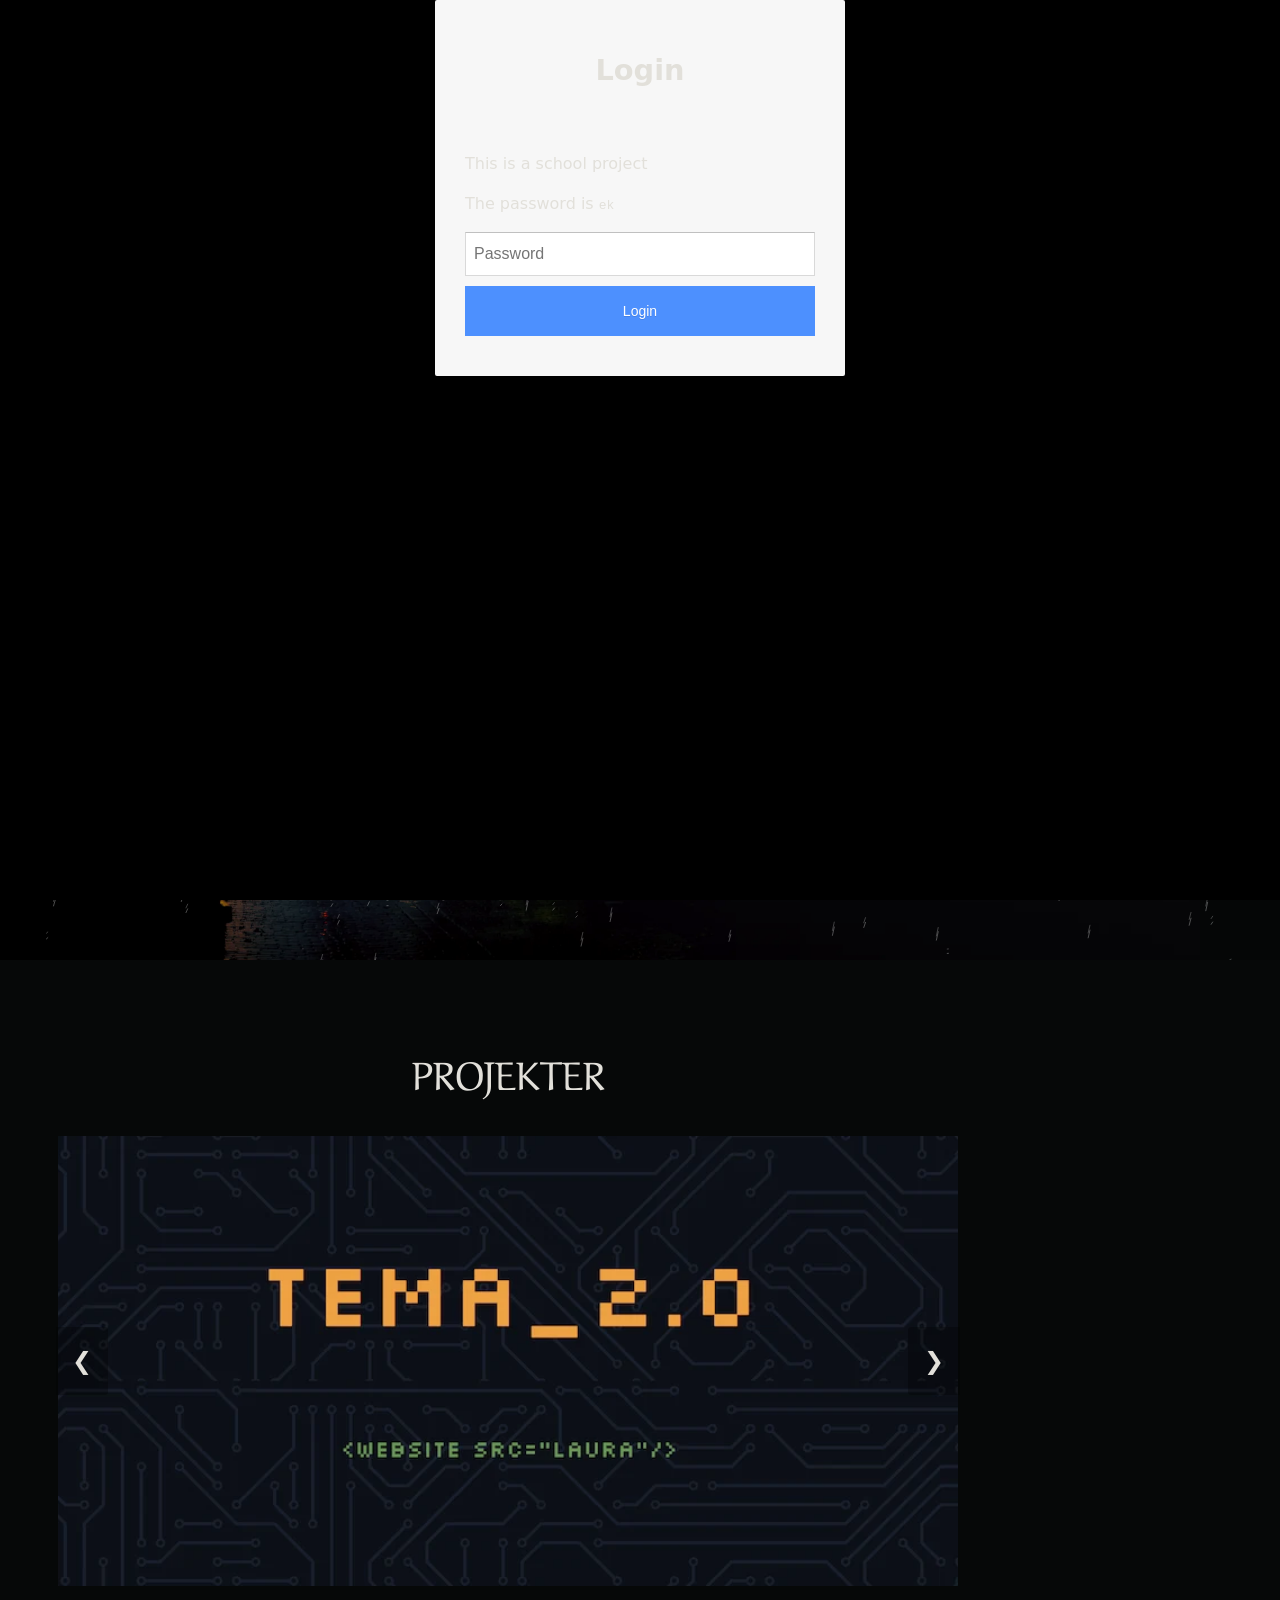
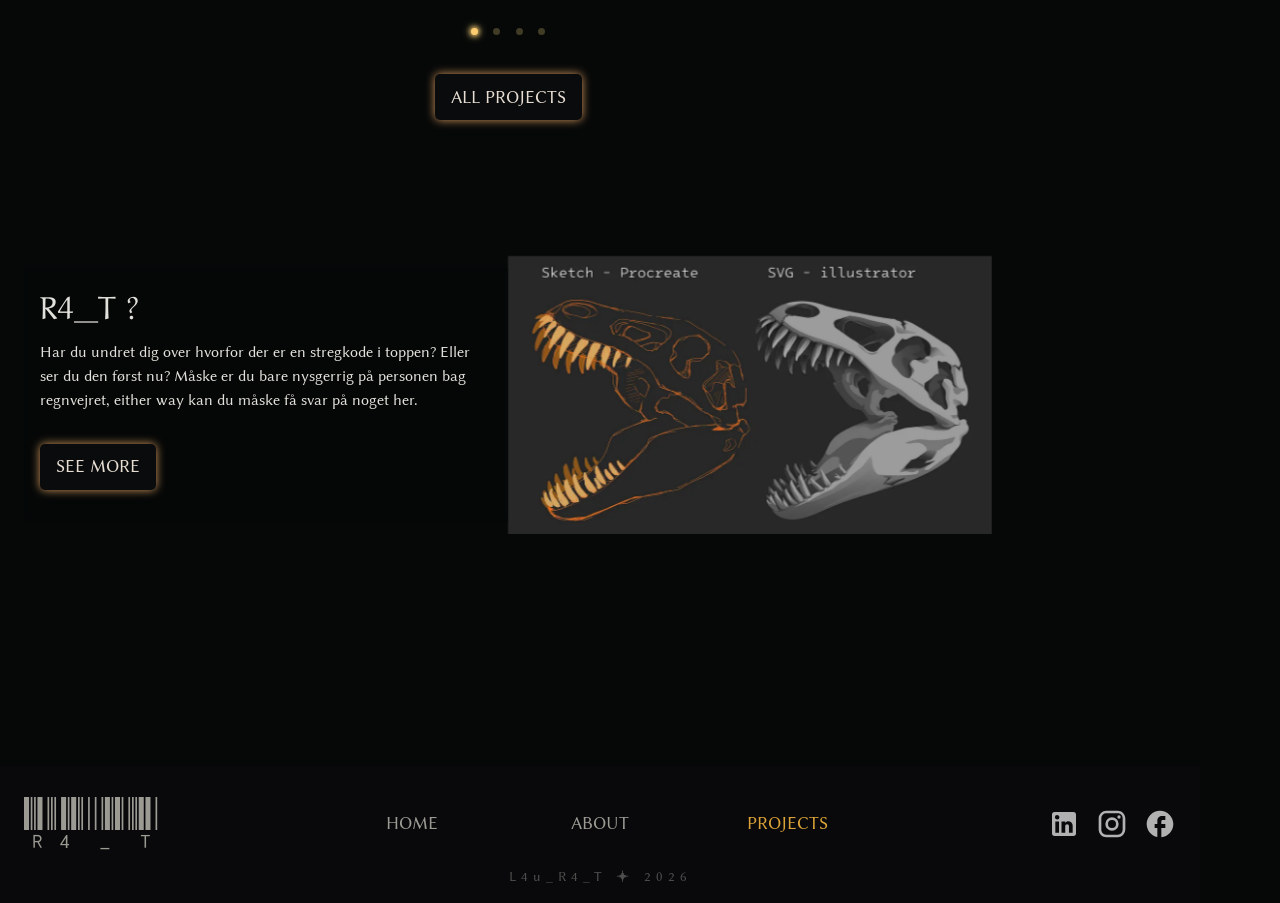
<file: index.html>
<!doctype html>
<html lang="en">
  <head>
    <meta charset="UTF-8" />
    <meta name="viewport" content="width=device-width, initial-scale=1.0" />
    <meta name="robots" content="noindex" />
    <link rel="stylesheet" href="css/custom.css" />
    <link rel="stylesheet" href="css/generel.css" />
    <link rel="stylesheet" href="css/layout.css" />
    <title>Home</title>
  </head>
  <body>
    <header>
      <nav class="headernav">
        <button class="menuikon" aria-label="open mobile menu">
          <span class="topline"></span>
          <span class="bottomline"></span>
        </button>
        <div class="logo">
          <a href="index.html" class="logo-text">R4_T</a>
        </div>
        <ul class="menu">
          <li>
            <a id="visiting" href="index.html">home</a>
          </li>
          <li>
            <a href="about.html">about</a>
          </li>
          <li>
            <div id="dropdown-menu">
              <div class="flex">
                <a class="panel" href="projects.html">projects </a>
                <div class="dropdown-ikon"></div>
              </div>
              <div class="dropdown-indhold">
                <a href="tema2.html">Tema 2</a>
                <a href="tema3.html">Tema 3</a>
                <a href="tema4.html">Tema 4</a>
                <a href="tema5.html">Tema 5</a>
              </div>
            </div>
          </li>
          <li>
            <button id="weather" aria-label="toggle rain">
              <svg class="rainCloud" xmlns="http://www.w3.org/2000/svg" width="24" height="24" viewBox="0 0 16 16">
                <path fill="currentColor" d="M4.158 12.025a.5.5 0 0 1 .316.633l-.5 1.5a.5.5 0 1 1-.948-.316l.5-1.5a.5.5 0 0 1 .632-.317m3 0a.5.5 0 0 1 .316.633l-1 3a.5.5 0 1 1-.948-.316l1-3a.5.5 0 0 1 .632-.317m3 0a.5.5 0 0 1 .316.633l-.5 1.5a.5.5 0 1 1-.948-.316l.5-1.5a.5.5 0 0 1 .632-.317m3 0a.5.5 0 0 1 .316.633l-1 3a.5.5 0 1 1-.948-.316l1-3a.5.5 0 0 1 .632-.317m.247-6.998a5.001 5.001 0 0 0-9.499-1.004A3.5 3.5 0 1 0 3.5 11H13a3 3 0 0 0 .405-5.973" />
              </svg>
              <svg class="cloud" xmlns="http://www.w3.org/2000/svg" width="24" height="24" viewBox="0 0 16 16">
                <g fill="currentColor">
                  <path d="M11.473 11a4.5 4.5 0 0 0-8.72-.99A3 3 0 0 0 3 16h8.5a2.5 2.5 0 0 0 0-5z" />
                  <path d="M11.286 1.778a.5.5 0 0 0-.565-.755a4.595 4.595 0 0 0-3.18 5.003a5.5 5.5 0 0 1 1.055.209A3.6 3.6 0 0 1 9.83 2.617a4.593 4.593 0 0 0 4.31 5.744a3.58 3.58 0 0 1-2.241.634q.244.477.394 1a4.59 4.59 0 0 0 3.624-2.04a.5.5 0 0 0-.565-.755a3.593 3.593 0 0 1-4.065-5.422z" />
                </g>
              </svg>
            </button>
          </li>
          <li class="socialmedia">
            <a href=""> <img src="imgs/svg/linkedin.svg" alt="linkedin" /></a>
            <a href=""><img src="imgs/svg/instagram.svg" alt="instagram" /></a>
            <a href=""><img src="imgs/svg/facebook.svg" alt="facebook" /></a>
          </li>
        </ul>
      </nav>
    </header>
    <canvas id="canvas"></canvas>

    <div class="background"></div>
    <main id="index">
      <div class="indexhero">
        <h1 class="index">Portfolio</h1>
        <h2 class="index">Multimediedesigner</h2>
      </div>
      <section class="projekter">
        <div class="grid">
          <h2 class="bigger">Projekter</h2>
          <div class="slideshow-container">
            <!-- Wrapper for sliding side-by-side -->
            <div class="slide-wrapper">
              <div class="slide">
                <a href="tema2.html"><img src="imgs/tema2/banner.webp" alt="Slide 1, Tema 2" /></a>
              </div>
              <div class="slide">
                <a href="tema3.html"><img src="imgs/tema3/banner.webp" alt="Slide 2, Tema 3" /></a>
              </div>
              <div class="slide">
                <a href="tema4.html"><img src="imgs/tema4/banner.webp" alt="Slide 3, Tema 4" /></a>
              </div>
              <div class="slide">
                <a href="tema5.html"><img src="imgs/tema5/banner.webp" alt="Slide 4, Tema 5" /></a>
              </div>
            </div>

            <!-- Next/Prev Buttons -->
            <button class="prev" onclick="changeSlide(-1)">&#10094;</button>
            <button class="next" onclick="changeSlide(1)">&#10095;</button>
          </div>

          <!-- Indicator Dots -->
          <div class="dot-container">
            <span class="dot active" onclick="currentSlide(0)"></span>
            <span class="dot" onclick="currentSlide(1)"></span>
            <span class="dot" onclick="currentSlide(2)"></span>
            <span class="dot" onclick="currentSlide(3)"></span>
          </div>

          <a href="projects.html" class="btn-design center">All Projects</a>
        </div>
      </section>
      <section class="about">
        <div class="desktop_1-1">
          <div class="grid txt-bg gap">
            <h2>R4_T ?</h2>
            <p>Har du undret dig over hvorfor der er en stregkode i toppen? Eller ser du den først nu? Måske er du bare nysgerrig på personen bag regnvejret, either way kan du måske få svar på noget her.</p>
            <a href="about.html" class="btn-design">See More</a>
          </div>
          <img class="index-img" src="imgs/drawings/dino.webp" alt="dinosaur drawing" />
        </div>
      </section>
    </main>

    <footer>
      <div class="grid_footer">
        <div class="logo">
          <a href="index.html" class="logo-text">R4_T</a>
        </div>
        <div class="socialmedia">
          <a href=""> <img src="imgs/svg/linkedin.svg" alt="linkedin" /></a>
          <a href=""><img src="imgs/svg/instagram.svg" alt="instagram" /></a>
          <a href=""><img src="imgs/svg/facebook.svg" alt="facebook" /></a>
        </div>
        <nav>
          <ul class="footernav">
            <li><a href="index.html">Home</a></li>
            <li><a href="about.html">About</a></li>
            <li><a class="projects" href="projects.html">Projects</a></li>
          </ul>
        </nav>
        <p class="name">L4u_R4_T 🟄 2026</p>
      </div>
    </footer>
    <script src="js/generel.js"></script>
    <script src="js/login.js"></script>
    <script src="js/slideshow.js"></script>
  </body>
</html>
</file>
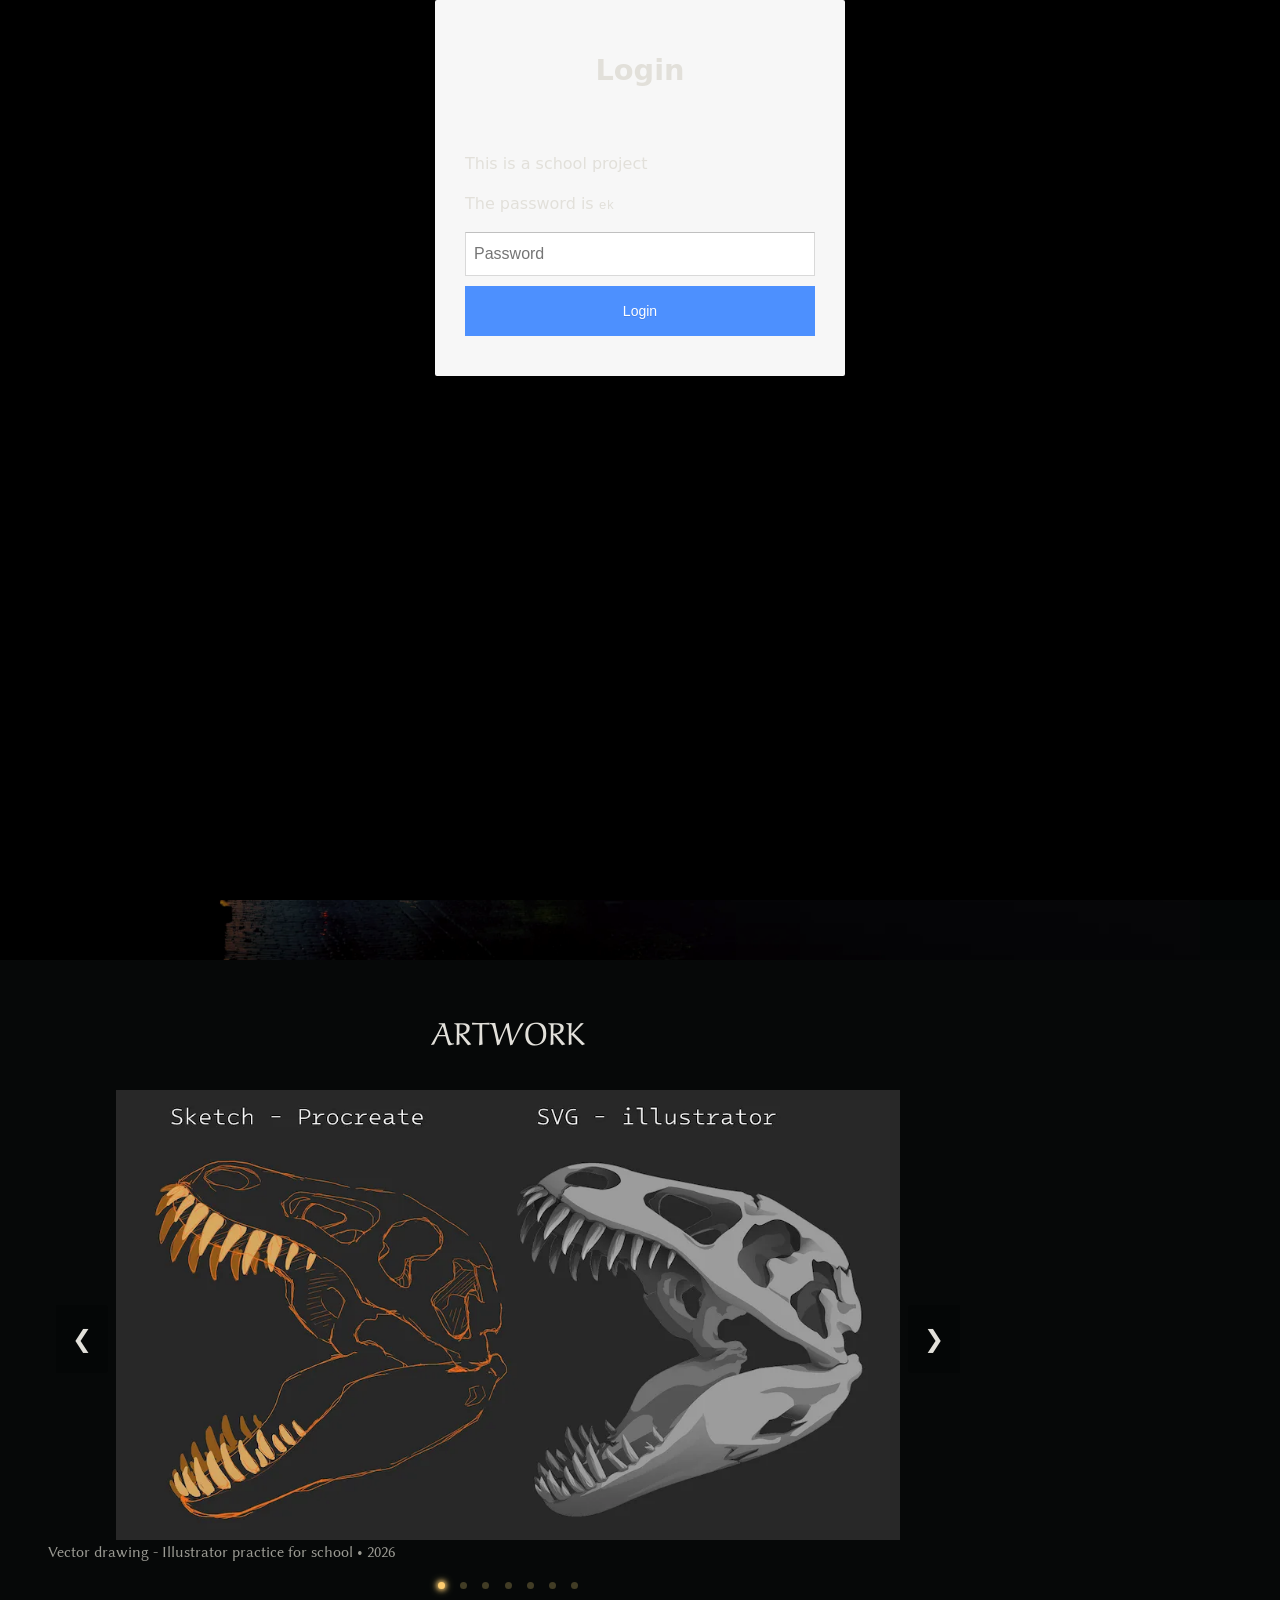
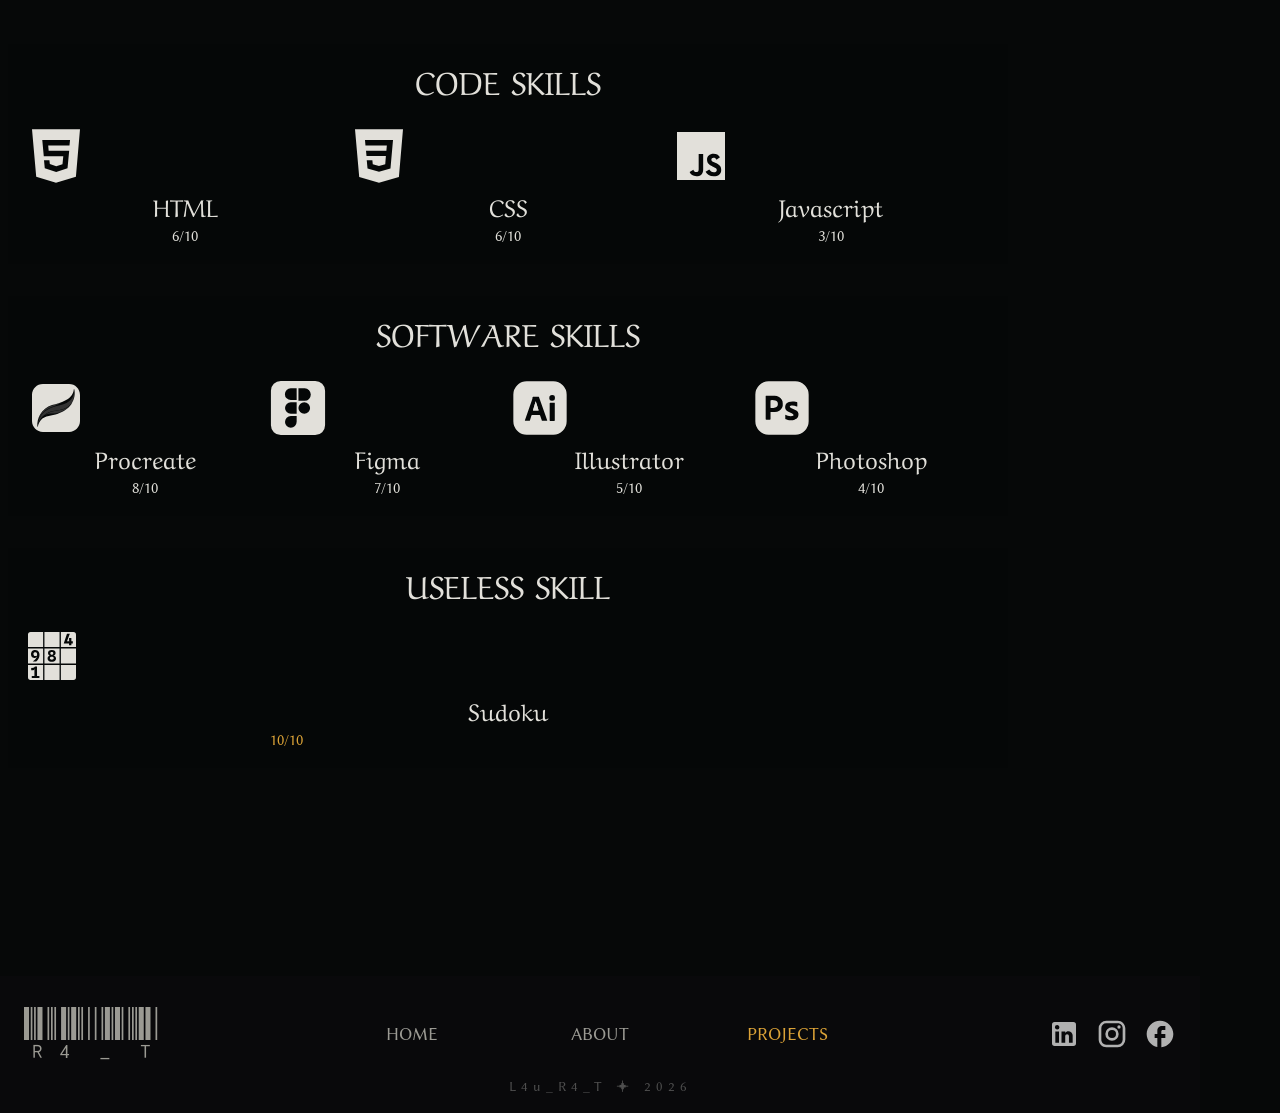
<file: about.html>
<!doctype html>
<html lang="en">
  <head>
    <meta charset="UTF-8" />
    <meta name="viewport" content="width=device-width, initial-scale=1.0" />
    <meta name="robots" content="noindex" />
    <link rel="stylesheet" href="css/custom.css" />
    <link rel="stylesheet" href="css/generel.css" />
    <link rel="stylesheet" href="css/layout.css" />
    <title>Document</title>
  </head>
  <body>
    <header>
      <nav class="headernav">
        <button class="menuikon">
          <span class="topline"></span>
          <span class="bottomline"></span>
        </button>
        <div class="logo">
          <a href="index.html" class="logo-text">R4_T</a>
        </div>
        <ul class="menu">
          <li>
            <a href="index.html">home</a>
          </li>
          <li>
            <a id="visiting" href="about.html">about</a>
          </li>
          <li>
            <div id="dropdown-menu">
              <div class="flex">
                <a class="panel" href="projects.html">projects </a>
                <div class="dropdown-ikon"></div>
              </div>
              <div class="dropdown-indhold">
                <a href="tema2.html">Tema 2</a>
                <a href="tema3.html">Tema 3</a>
                <a href="tema4.html">Tema 4</a>
                <a href="tema5.html">Tema 5</a>
              </div>
            </div>
          </li>
          <li>
            <button id="weather" aria-label="toggle rain">
              <svg class="rainCloud" xmlns="http://www.w3.org/2000/svg" width="24" height="24" viewBox="0 0 16 16">
                <path fill="currentColor" d="M4.158 12.025a.5.5 0 0 1 .316.633l-.5 1.5a.5.5 0 1 1-.948-.316l.5-1.5a.5.5 0 0 1 .632-.317m3 0a.5.5 0 0 1 .316.633l-1 3a.5.5 0 1 1-.948-.316l1-3a.5.5 0 0 1 .632-.317m3 0a.5.5 0 0 1 .316.633l-.5 1.5a.5.5 0 1 1-.948-.316l.5-1.5a.5.5 0 0 1 .632-.317m3 0a.5.5 0 0 1 .316.633l-1 3a.5.5 0 1 1-.948-.316l1-3a.5.5 0 0 1 .632-.317m.247-6.998a5.001 5.001 0 0 0-9.499-1.004A3.5 3.5 0 1 0 3.5 11H13a3 3 0 0 0 .405-5.973" />
              </svg>
              <svg class="cloud" xmlns="http://www.w3.org/2000/svg" width="24" height="24" viewBox="0 0 16 16">
                <g fill="currentColor">
                  <path d="M11.473 11a4.5 4.5 0 0 0-8.72-.99A3 3 0 0 0 3 16h8.5a2.5 2.5 0 0 0 0-5z" />
                  <path d="M11.286 1.778a.5.5 0 0 0-.565-.755a4.595 4.595 0 0 0-3.18 5.003a5.5 5.5 0 0 1 1.055.209A3.6 3.6 0 0 1 9.83 2.617a4.593 4.593 0 0 0 4.31 5.744a3.58 3.58 0 0 1-2.241.634q.244.477.394 1a4.59 4.59 0 0 0 3.624-2.04a.5.5 0 0 0-.565-.755a3.593 3.593 0 0 1-4.065-5.422z" />
                </g>
              </svg>
            </button>
          </li>
          <li class="socialmedia">
            <a href=""> <img src="imgs/svg/linkedin.svg" alt="linkedin" /></a>
            <a href=""><img src="imgs/svg/instagram.svg" alt="instagram" /></a>
            <a href=""><img src="imgs/svg/facebook.svg" alt="facebook" /></a>
          </li>
        </ul>
      </nav>
    </header>

    <canvas id="canvas"></canvas>
    <div class="background"></div>
    <main>
      <h1>About</h1>
      <section class="aboutme">
        <div class="desktop_1-1">
          <div class="txt-bg ptop">
            <h2>Lau_R4_T?</h2>
            <p>Mit navn er Laura, og jeg er i skrivende stund 97% færdig med mit første semester på EK's multimediedesigner uddannelse.</p>
            <p>Det mest sindsoprivende ved uddannelsen er, at jeg er blevet en kæmpe stræber. Jeg har aldrig i mit liv været en duks - da de fleste skolefag har ikke vagt synderlig interesse. Efter jeg er startet på EK, skal love for at der er kommet nye boller på suppen.</p>
            <p>Hver dag glæder jeg mig til at vi har fri, så jeg kan gå hjem og tillære mig endnu mere viden om det vi har lært. Jeg har virkelig fundet min niche. Multimediedesigner føles for mig som hvis Sudoku og Tegning fik et barn, to ting jeg ikke vidste kunne kombineres.</p>
            <p>Moving on. Jeg har boet i Viborg de sidste 7-8 år, da jeg startede på Visuel HF i 2017, og blev hængende efterfølgende. Visuel HF er en 3-årig HF, hvor der er tillagt et år på The Animation Workshop, hvilket var grunden til at jeg tog den, da jeg har tegnet så længe jeg kan huske.</p>
            <p>Nårh ja.. R4_T? Lau_ra_T(agholm) - Rat - det er mit "tag", mit kunstnernavn, spiritanimal, something something. Jeg husker ikke engang hvor det startede. Stregkoden var bare sej.</p>
          </div>
          <div class="grid_3-1-2 lining_desktop">
            <img class="img-bg" src="imgs/drawings/selfportrait.webp" alt="self portrait" />
            <img src="imgs/drawings/itsameee.webp" alt="picture of me" />
          </div>
        </div>
      </section>
      <div class="grid skillswrapper">
        <section class="artwork">
          <h2 class="art-title">Artwork</h2>

          <div class="slideshow-container">
            <div class="slide-wrapper">
              <div class="slide">
                <img src="imgs/drawings/dino.webp" alt="drawing of a dinosaur skull" />
                <p class="art-text">Vector drawing - Illustrator practice for school &#8226; 2026</p>
              </div>
              <div class="slide">
                <img src="imgs/drawings/selfportrait2.webp" alt="self portrait" />
                <p class="art-text">Selfportrait &#8226; 2024</p>
              </div>
              <div class="slide">
                <img src="imgs/drawings/greenbean.webp" alt="drawing of a green girl" />
                <p class="art-text">First drawing on my iPad &#8226; 2018</p>
              </div>
              <div class="slide">
                <img src="imgs/drawings/tiger.webp" alt="drawing of a tiger" />
                <p class="art-text">Christmas Gift? &#8226; 2021</p>
              </div>
              <div class="slide">
                <img src="imgs/drawings/featherlady.webp" alt="drawing of a person with a feathered headgear" />
                <p class="art-text">unfinished_work_nr_238551 &#8226; 2019</p>
              </div>
              <div class="slide">
                <img src="imgs/drawings/noses.webp" alt="nose study" />
                <p class="art-text">Nose study - Part of my graduation project for Visuel HF &#8226; 2020</p>
              </div>
              <div class="slide">
                <img src="imgs/drawings/rats.webp" alt="drawing of 2 rats" />
                <p class="art-text">Evil Rats >:D &#8226; 2018</p>
              </div>
            </div>

            <button class="prev" onclick="changeSlide(-1)">&#10094;</button>
            <button class="next" onclick="changeSlide(1)">&#10095;</button>

            <div class="dot-container">
              <span class="dot active" onclick="currentSlide(0)"></span>
              <span class="dot" onclick="currentSlide(1)"></span>
              <span class="dot" onclick="currentSlide(2)"></span>
              <span class="dot" onclick="currentSlide(3)"></span>
              <span class="dot" onclick="currentSlide(4)"></span>
              <span class="dot" onclick="currentSlide(5)"></span>
              <span class="dot" onclick="currentSlide(6)"></span>
            </div>
          </div>
        </section>
        <section class="skills code">
          <h2>Code Skills</h2>
          <div class="flex">
            <div class="lining">
              <svg xmlns="http://www.w3.org/2000/svg" viewBox="0 0 24 24">
                <path fill="currentColor" d="m3 2l1.578 17.824L12 22l7.467-2.175L21 2zm14.049 6.048H9.075l.172 2.016h7.697l-.626 6.565l-4.246 1.381l-4.281-1.455l-.288-2.932h2.024l.16 1.411l2.4.815l2.346-.763l.297-3.005H7.416l-.562-6.05h10.412z" />
              </svg>

              <h3>HTML</h3>
              <p>6/10</p>
            </div>
            <div class="lining">
              <svg xmlns="http://www.w3.org/2000/svg" viewBox="0 0 24 24">
                <path fill="currentColor" d="m3 2l1.578 17.834L12 22l7.468-2.165L21 2zm13.3 14.722l-4.293 1.204H12l-4.297-1.204l-.297-3.167h2.108l.15 1.526l2.335.639l2.34-.64l.245-3.05h-7.27l-.187-2.006h7.64l.174-2.006H6.924l-.176-2.006h10.506z" />
              </svg>

              <h3>CSS</h3>
              <p>6/10</p>
            </div>
            <div class="lining">
              <svg xmlns="http://www.w3.org/2000/svg" viewBox="0 0 24 24">
                <path fill="currentColor" d="M3 3v18h18V3zm9.813 14.023c0 1.77-1.045 2.584-2.555 2.584c-1.335 0-2.12-.697-2.526-1.568l1.394-.871c.232.493.493.87 1.103.87c.58 0 .9-.203.9-1.073v-5.69h1.684zm4.006 2.584c-1.567 0-2.583-.784-3.106-1.713l1.394-.813c.377.58.87 1.016 1.683 1.016c.697 0 1.133-.32 1.133-.871c0-.58-.436-.784-1.22-1.133l-.406-.174c-1.22-.493-2.033-1.19-2.033-2.584c0-1.277.93-2.206 2.468-2.206c1.075 0 1.83.378 2.38 1.364l-1.305.871c-.29-.493-.581-.725-1.104-.725c-.493 0-.813.32-.813.726c0 .493.32.696 1.017 1.016l.406.174c1.422.61 2.264 1.22 2.264 2.67c.03 1.54-1.16 2.381-2.758 2.381" />
              </svg>
              <h3>Java&shy;script</h3>
              <p>3/10</p>
            </div>
          </div>
        </section>

        <section class="skills software">
          <h2>Software Skills</h2>
          <div class="grid_1-1">
            <div class="lining">
              <svg width="24" height="24" viewBox="0 0 24 24" fill="none" xmlns="http://www.w3.org/2000/svg">
                <g id="Frame48">
                  <g id="Subtract">
                    <path d="M18.8319 5.9955C18.8511 6.24373 18.8622 6.52632 18.8543 6.83058C18.7897 8.14102 18.3734 9.36065 17.6172 10.4557C16.4112 11.9335 14.4839 12.5514 12.6629 12.839C11.373 13.0428 10.1266 13.1847 8.94224 13.7786C8.02582 14.2381 7.18983 14.8746 6.55086 15.6795C5.92095 16.3768 5.47961 17.2321 5.21207 18.1299C5.37627 16.7724 5.92434 15.4653 6.76121 14.3855C7.96185 12.8362 9.66037 11.9845 11.5129 11.4588C13.4873 10.8986 15.6873 10.6505 17.2466 9.18519C18.1383 8.34718 18.698 7.20948 18.8319 5.9955Z" fill="#323232" />
                    <path d="M14.2095 9.92884C13.2166 10.4469 12.1838 10.8875 11.1819 11.3883C9.51761 11.8877 7.98202 12.6834 6.84569 14.0259C6.19017 14.8032 5.6647 15.7194 5.36466 16.694C5.59212 15.6604 6.09039 14.2917 7.18103 13.1403L7.40776 12.913L7.75172 12.6013C8.57 11.9009 9.49209 11.3895 10.5328 11.0635C11.7602 10.679 13.0134 10.4141 14.2095 9.92884Z" fill="#323232" />
                    <path d="M16.5 11.747L16.119 12.0492C15.2453 12.721 14.4717 13.1647 13.7707 13.4607L13.7681 13.4468H13.7017C13.6912 13.4468 13.685 13.4469 13.6595 13.4607L13.6586 13.459C13.5913 13.5012 13.5234 13.5425 13.456 13.5844C12.5816 13.9264 11.6532 14.0334 10.7224 14.0781C9.7222 14.1263 8.71985 14.1713 7.82155 14.6642C8.74072 13.9686 9.81595 13.4802 10.9483 13.2605C12.0196 13.0532 13.1095 12.9795 14.1664 12.6918C15.0965 12.4385 16.0078 12.0418 16.7853 11.4658L16.5 11.747Z" fill="#323232" />
                    <path
                      fill-rule="evenodd"
                      clip-rule="evenodd"
                      d="M16.9095 3C19.1672 3.00007 21 4.83318 21 7.09095V16.9091C21 19.1668 19.1672 20.9999 16.9095 21H7.09138C4.8336 21 3 19.1669 3 16.9091V7.09095C3.00016 4.83331 4.83375 3.00006 7.09138 3H16.9095ZM18.781 4.92966L18.6759 4.93576C18.5991 6.6547 17.3912 8.12264 15.9466 8.9196C15.0036 9.43991 14.0158 9.87123 12.9897 10.1988C12.1678 10.4612 11.3244 10.6494 10.5009 10.9059C8.60101 11.4973 6.93716 12.7621 5.98707 14.5301C5.26826 15.8675 4.86336 17.5428 5.0069 19.0634L5.02328 19.0616L5.11293 19.0634L5.16552 19.0712C5.39292 17.9363 5.99323 16.6971 6.91293 15.9756C7.77774 15.297 9.0444 15.0948 10.0828 14.8261C11.2024 14.5362 12.5099 14.3449 13.5138 13.7377C14.407 13.4047 15.4173 12.8414 16.6034 11.8707L16.6078 11.8663C17.043 11.4568 17.4262 11.0142 17.7466 10.5506C18.858 8.94204 19.3264 6.83467 18.8336 4.92008L18.781 4.92966Z"
                      fill="currentColor"
                    />
                  </g>
                </g>
              </svg>

              <h3>Pro&shy;create</h3>
              <p>8/10</p>
            </div>
            <div class="lining">
              <svg xmlns="http://www.w3.org/2000/svg" width="24" height="24" viewBox="-1 -1 26 26">
                <path fill="currentColor" fill-rule="evenodd" d="M5 1a4 4 0 0 0-4 4v14a4 4 0 0 0 4 4h14a4 4 0 0 0 4-4V5a4 4 0 0 0-4-4zm4.09 3h2.364v4.727H9.091A2.364 2.364 0 1 1 9.09 4m3.092 5.09V4h2.545a2.546 2.546 0 0 1 0 5.09zm2.363 5.274a2.364 2.364 0 1 0 0-4.728a2.364 2.364 0 0 0 0 4.728m-3.09 0V9.636H9.09a2.364 2.364 0 0 0 0 4.728zm0 3.272v-2.363H9.09a2.364 2.364 0 1 0 2.364 2.363Z" clip-rule="evenodd" />
              </svg>

              <h3>Figma</h3>
              <p>7/10</p>
            </div>
            <div class="lining">
              <svg xmlns="http://www.w3.org/2000/svg" width="24" height="24" viewBox="0 0 24 24">
                <path fill="currentColor" d="M10.41 9.48c.35 1.14.71 2.28 1.07 3.44H9.36c.36-1.16.7-2.3 1.05-3.44" />
                <path fill="currentColor" d="M17 2H7a5 5 0 0 0-5 5v10a5 5 0 0 0 5 5h10a5 5 0 0 0 5-5V7a5 5 0 0 0-5-5m-2.51 14.78h-1.56a.24.24 0 0 1-.27-.2c-.19-.56-.39-1.12-.58-1.69a.27.27 0 0 0-.32-.22H9.1a.27.27 0 0 0-.33.23c-.17.56-.36 1.1-.53 1.66a.26.26 0 0 1-.31.22H6.56c-.24 0-.26 0-.18-.25l2.16-6.23c.2-.57.4-1.14.58-1.71a2 2 0 0 0 .08-.52c0-.21.08-.26.27-.25h1.91c.14 0 .21 0 .26.19l2.46 6.93c.19.54.38 1.07.56 1.6c.08.22.07.24-.17.24m3.06-.17c0 .17-.07.22-.23.22h-1.44c-.2 0-.25-.08-.25-.26v-6.28c0-.2.06-.28.27-.27h1.41c.16 0 .24 0 .24.22q-.01 3.18 0 6.37m-1-7.3a1 1 0 0 1-1.06-1.08a1.07 1.07 0 0 1 1.1-1.06a1 1 0 0 1 1 1.08a1 1 0 0 1-1 1.06z" />
                <path fill="currentColor" d="M11.48 12.92H9.36c.36-1.16.7-2.3 1-3.44c.4 1.14.76 2.28 1.12 3.44" />
              </svg>

              <h3>Illustra&shy;tor</h3>
              <p>5/10</p>
            </div>
            <div class="lining">
              <svg xmlns="http://www.w3.org/2000/svg" width="24" height="24" viewBox="0 0 24 24">
                <path fill="currentColor" d="M10.45 10.48a1.3 1.3 0 0 1-1 1.33a4.8 4.8 0 0 1-1.61.19c-.14 0-.15-.09-.15-.19V9.26c0-.07.07-.19.11-.19a4.9 4.9 0 0 1 1.71.11a1.28 1.28 0 0 1 .94 1.3" />
                <path fill="currentColor" d="M17 2H7a5 5 0 0 0-5 5v10a5 5 0 0 0 5 5h10a5 5 0 0 0 5-5V7a5 5 0 0 0-5-5m-6 11a3.5 3.5 0 0 1-1.68.54H7.98c-.28 0-.28 0-.28.27v2.32c0 .2-.06.26-.26.26H6.12c-.19 0-.24-.07-.24-.25V7.71c0-.2 0-.26.25-.26h3.13a3.34 3.34 0 0 1 1.62.47a2.75 2.75 0 0 1 1.4 2.39A2.83 2.83 0 0 1 11 13m5.92 3.3a4.6 4.6 0 0 1-2.73.19q-.409-.09-.8-.24a.29.29 0 0 1-.16-.2v-1.51c.32.12.62.26.93.36a3.66 3.66 0 0 0 1.61.14q.162-.03.31-.1a.37.37 0 0 0 .08-.63a4 4 0 0 0-.73-.4c-.41-.2-.83-.36-1.22-.59a1.82 1.82 0 0 1-1-1.93a2 2 0 0 1 1.36-1.63a4.2 4.2 0 0 1 2-.17c.32 0 .63.12.95.18c.17 0 .23.14.22.31v1.17c0 .22-.05.24-.25.16a3.87 3.87 0 0 0-2-.34a.9.9 0 0 0-.28.08a.37.37 0 0 0-.1.63q.434.289.91.5c.38.19.78.34 1.15.55a1.73 1.73 0 0 1 1 1.79a1.92 1.92 0 0 1-1.26 1.64z" />
              </svg>
              <h3>Photo&shy;shop</h3>
              <p>4/10</p>
            </div>
          </div>
        </section>
        <section class="useless skills">
          <h2 class="sudoku">Useless Skill</h2>
          <div>
            <svg xmlns="http://www.w3.org/2000/svg" width="56" height="56" fill="currentColor">
              <path d="M4 6.63A2.63 2.63 0 0 1 6.63 4h12.493v15.123H4V6.63zM20.438 4h15.123v15.123H20.438V4zm16.439 16.438H52v15.123H36.877V20.438zM20.438 36.877h15.123V52H20.438V36.877zm16.439 0H52V49.37A2.63 2.63 0 0 1 49.37 52H36.877V36.877z" />
              <path d="M19.123 52H6.63A2.63 2.63 0 0 1 4 49.37V36.877h15.123V52zm-8.287-13.445c-.074.273-.245.51-.513.71a3.16 3.16 0 0 1-.955.458c-.368.111-.744.166-1.128.166s-.729-.061-1.034-.182v2.486c.352.116.705.173 1.058.173s.686-.06 1.002-.181a2.31 2.31 0 0 0 .844-.552 2.58 2.58 0 0 0 .576-.955l-.182.836c-.053.321-.078.739-.078 1.255l-.012 5.137H7.766v2.122h7.646v-2.122h-2.391v-9.351h-2.185zM49.37 4A2.63 2.63 0 0 1 52 6.63v12.493H36.877V4H49.37zm-6.391 1.678l-3.235 9.784h5.338l-.005 1.689h2.288v-1.689h1.444l.008-2.13h-1.452V9.931l-2.288.04.008 2.036.023.592a1.13 1.13 0 0 0 .174.521c.1.142.268.213.505.213H42.86l.245-.434 2.723-7.22h-2.849z" fill-rule="evenodd" />
              <path d="M11.238 24.152c.416 0 .76.102 1.034.308s.478.479.615.821.205.72.205 1.136l-.008.505c-.005.226-.029.392-.071.497-.132.142-.287.263-.466.363a2.18 2.18 0 0 1-.607.229c-.232.053-.495.079-.789.079-.516 0-.926-.176-1.231-.529-.305-.358-.458-.866-.458-1.523a2.19 2.19 0 0 1 .198-.931c.131-.289.326-.521.584-.694.263-.174.594-.26.994-.26z" />
              <path fill-rule="evenodd" d="M19.123 35.562H4V20.438h15.123v15.123zm-7.901-13.619c-.573 0-1.116.1-1.626.3-.505.195-.952.476-1.341.844a3.89 3.89 0 0 0-.915 1.302c-.221.5-.331 1.055-.331 1.665 0 .857.15 1.573.449 2.146s.705 1.005 1.216 1.294c.51.284 1.078.426 1.704.426.5 0 .913-.084 1.239-.252.331-.168.599-.379.805-.631s.364-.505.474-.758l.164-.373c-.04.38-.146.765-.322 1.154a7.49 7.49 0 0 1-.837 1.404c-.337.452-.702.881-1.097 1.286L9.66 32.824l-.955.765h3.329c.279-.184.611-.484.995-.9.389-.421.77-.931 1.144-1.531.379-.605.692-1.278.939-2.02.252-.742.378-1.526.378-2.351 0-1.047-.189-1.928-.568-2.644-.373-.721-.884-1.268-1.531-1.641-.642-.373-1.365-.56-2.17-.56z" />
              <path d="M27.811 28.665c.547 0 1 .122 1.357.364s.536.626.536 1.152c0 .489-.19.855-.568 1.097-.373.237-.815.355-1.325.355-.521 0-.97-.119-1.349-.355-.373-.242-.561-.608-.561-1.097 0-.537.179-.924.537-1.16s.821-.355 1.373-.355zm0-4.694c.431 0 .789.113 1.073.339s.426.558.426 1.01c0 .221-.053.437-.158.647a1.25 1.25 0 0 1-.489.505c-.221.132-.505.197-.852.197-.358 0-.65-.066-.876-.197a1.25 1.25 0 0 1-.489-.505 1.46 1.46 0 0 1-.15-.647c0-.452.139-.789.418-1.01s.645-.339 1.097-.339z" />
              <path fill-rule="evenodd" d="M35.562 35.562H20.438V20.438h15.123v15.123zM27.811 21.88c-1.262 0-2.212.287-2.849.86-.636.568-.955 1.336-.955 2.304 0 .4.09.784.268 1.152.184.363.445.673.781.931.337.252.734.416 1.191.489-.784.068-1.425.34-1.925.813-.494.468-.742 1.157-.742 2.067 0 .7.187 1.294.56 1.783.373.484.878.853 1.515 1.105.642.252 1.36.378 2.154.378.789 0 1.502-.126 2.138-.378s1.141-.621 1.515-1.105c.373-.489.561-1.084.561-1.783 0-.878-.242-1.559-.726-2.043s-1.125-.758-1.925-.821c.447-.074.837-.237 1.168-.489.337-.258.597-.568.781-.931a2.58 2.58 0 0 0 .276-1.168c0-.957-.315-1.723-.947-2.296-.631-.579-1.578-.867-2.841-.867z" />
            </svg>
          </div>

          <h3>Sudoku</h3>
          <p class="yellow">10/10</p>
        </section>
      </div>
    </main>

    <footer>
      <div class="grid_footer">
        <div class="logo">
          <a href="index.html" class="logo-text">R4_T</a>
        </div>
        <div class="socialmedia">
          <a href=""> <img src="imgs/svg/linkedin.svg" alt="linkedin" /></a>
          <a href=""><img src="imgs/svg/instagram.svg" alt="instagram" /></a>
          <a href=""><img src="imgs/svg/facebook.svg" alt="facebook" /></a>
        </div>
        <nav>
          <ul class="footernav">
            <li><a href="index.html">Home</a></li>
            <li><a href="about.html">About</a></li>
            <li><a class="projects" href="projects.html">Projects</a></li>
          </ul>
        </nav>
        <p class="name">L4u_R4_T 🟄 2026</p>
      </div>
    </footer>
    <script src="js/generel.js"></script>
    <script src="js/login.js"></script>
    <script src="js/slideshow.js"></script>
  </body>
</html>
</file>
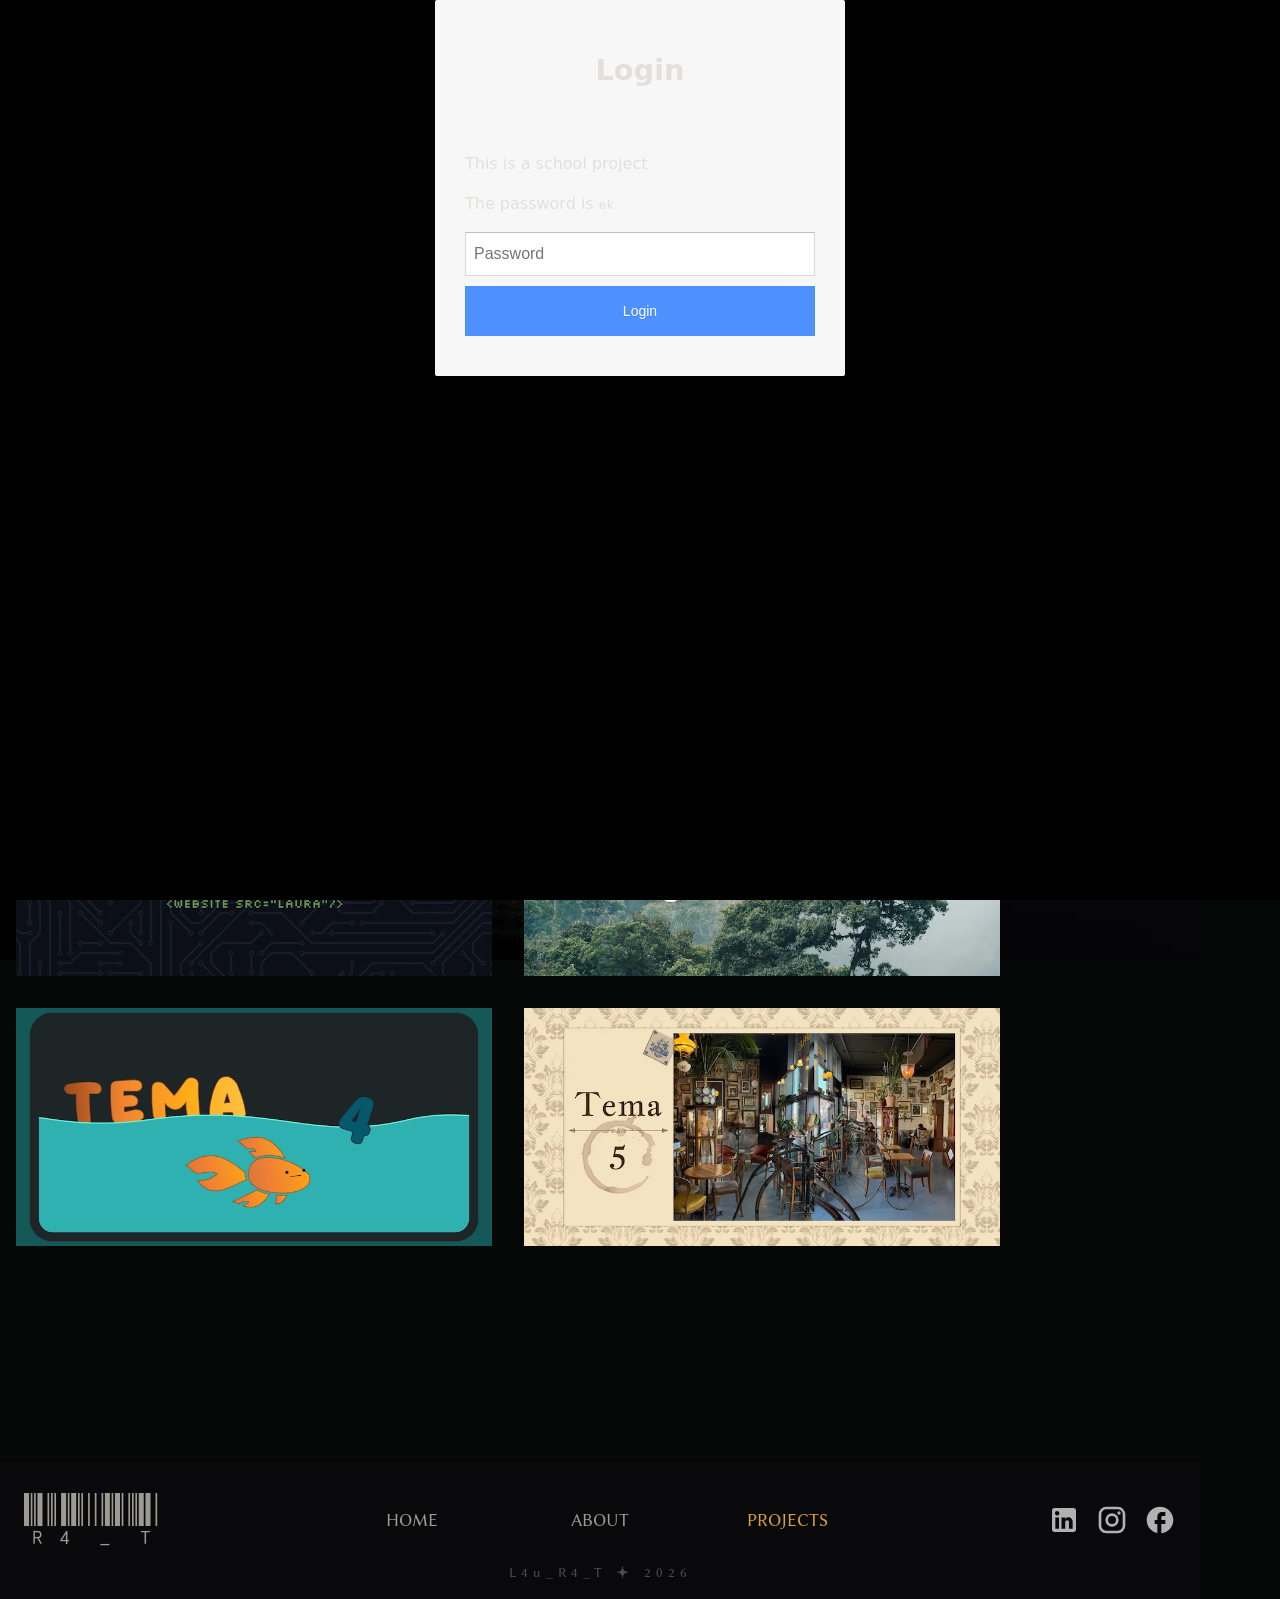
<file: projects.html>
<!doctype html>
<html lang="en">
  <head>
    <meta charset="UTF-8" />
    <meta name="viewport" content="width=device-width, initial-scale=1.0" />
    <meta name="robots" content="noindex" />
    <link rel="stylesheet" href="css/custom.css" />
    <link rel="stylesheet" href="css/generel.css" />
    <link rel="stylesheet" href="css/layout.css" />
    <title>Projekter</title>
  </head>
  <body>
    <header>
      <nav class="headernav">
        <button class="menuikon">
          <span class="topline"></span>
          <span class="bottomline"></span>
        </button>
        <div class="logo">
          <a href="index.html" class="logo-text">R4_T</a>
        </div>
        <ul class="menu">
          <li>
            <a href="index.html">home</a>
          </li>
          <li>
            <a href="about.html">about</a>
          </li>
          <li>
            <div id="dropdown-menu">
              <div class="flex">
                <a id="visiting" class="panel" href="projects.html">projects </a>
                <div class="dropdown-ikon"></div>
              </div>
              <div class="dropdown-indhold">
                <a href="tema2.html">Tema 2</a>
                <a href="tema3.html">Tema 3</a>
                <a href="tema4.html">Tema 4</a>
                <a href="tema5.html">Tema 5</a>
              </div>
            </div>
          </li>
          <li>
            <button id="weather" aria-label="toggle rain">
              <svg class="rainCloud" xmlns="http://www.w3.org/2000/svg" width="24" height="24" viewBox="0 0 16 16">
                <path fill="currentColor" d="M4.158 12.025a.5.5 0 0 1 .316.633l-.5 1.5a.5.5 0 1 1-.948-.316l.5-1.5a.5.5 0 0 1 .632-.317m3 0a.5.5 0 0 1 .316.633l-1 3a.5.5 0 1 1-.948-.316l1-3a.5.5 0 0 1 .632-.317m3 0a.5.5 0 0 1 .316.633l-.5 1.5a.5.5 0 1 1-.948-.316l.5-1.5a.5.5 0 0 1 .632-.317m3 0a.5.5 0 0 1 .316.633l-1 3a.5.5 0 1 1-.948-.316l1-3a.5.5 0 0 1 .632-.317m.247-6.998a5.001 5.001 0 0 0-9.499-1.004A3.5 3.5 0 1 0 3.5 11H13a3 3 0 0 0 .405-5.973" />
              </svg>
              <svg class="cloud" xmlns="http://www.w3.org/2000/svg" width="24" height="24" viewBox="0 0 16 16">
                <g fill="currentColor">
                  <path d="M11.473 11a4.5 4.5 0 0 0-8.72-.99A3 3 0 0 0 3 16h8.5a2.5 2.5 0 0 0 0-5z" />
                  <path d="M11.286 1.778a.5.5 0 0 0-.565-.755a4.595 4.595 0 0 0-3.18 5.003a5.5 5.5 0 0 1 1.055.209A3.6 3.6 0 0 1 9.83 2.617a4.593 4.593 0 0 0 4.31 5.744a3.58 3.58 0 0 1-2.241.634q.244.477.394 1a4.59 4.59 0 0 0 3.624-2.04a.5.5 0 0 0-.565-.755a3.593 3.593 0 0 1-4.065-5.422z" />
                </g>
              </svg>
            </button>
          </li>
          <li class="socialmedia">
            <a href=""> <img src="imgs/svg/linkedin.svg" alt="linkedin" /></a>
            <a href=""><img src="imgs/svg/instagram.svg" alt="instagram" /></a>
            <a href=""><img src="imgs/svg/facebook.svg" alt="facebook" /></a>
          </li>
        </ul>
      </nav>
    </header>

    <canvas id="canvas"></canvas>
    <div class="background"></div>
    <main>
      <h1>Projekter</h1>
      <div class="outside txt-bg">
        <h2>Temaerne på 1. Semester</h2>
        <p>Jeg startede på multimedieuddannelsen i Januar 2026, og bliver færdig med mit 1. Semester her i Juni (såfremt jeg består selvfølgelig). Over de sidste 5 måneder har vi haft 6 "temaer" - som det bliver kaldt her. Et tema består af et overordnet emne, som afsluttes med en aflevering I form at et website vi har lavet, samt dokumentation af processen. Gennem hvert tema har vi haft relevant undervisning iht. vores website-opgave, som vi laver sideløbende med undervisningen.</p>
        <p>Undrer du dig over hvorfor der ikke er et Tema 1, så er det fordi det var vores introuge, som havde et mere socialt fokus end fagligt.</p>
      </div>
      <section>
        <div class="grid desktop_1-1 tema-grid">
          <a href="tema2.html" class="tema-nav">
            <div class="tema-box"><img src="imgs/tema2/banner.webp" alt="tema 2" /></div>
          </a>
          <a href="tema3.html" class="tema-nav">
            <div class="tema-box"><img src="imgs/tema3/banner.webp" alt="tema 3" /></div>
          </a>
          <a href="tema4.html" class="tema-nav">
            <div class="tema-box"><img src="imgs/tema4/banner.webp" alt="tema 4" /></div>
          </a>
          <a href="tema5.html" class="tema-nav">
            <div class="tema-box"><img src="imgs/tema5/banner.webp" alt="tema 5" /></div>
          </a>
        </div>
      </section>
    </main>

    <footer>
      <div class="grid_footer">
        <div class="logo">
          <a href="index.html" class="logo-text">R4_T</a>
        </div>
        <div class="socialmedia">
          <a href=""> <img src="imgs/svg/linkedin.svg" alt="linkedin" /></a>
          <a href=""><img src="imgs/svg/instagram.svg" alt="instagram" /></a>
          <a href=""><img src="imgs/svg/facebook.svg" alt="facebook" /></a>
        </div>
        <nav>
          <ul class="footernav">
            <li><a href="index.html">Home</a></li>
            <li><a href="about.html">About</a></li>
            <li><a class="projects" href="projects.html">Projects</a></li>
          </ul>
        </nav>
        <p class="name">L4u_R4_T 🟄 2026</p>
      </div>
    </footer>
    <script src="js/generel.js"></script>
    <script src="js/login.js"></script>
  </body>
</html>
</file>
<file: css/custom.css>
@font-face {
  font-family: cyber;
  src: url(../fonts/CyberHorizonRegular.woff2);
}
@font-face {
  font-family: barcode;
  src: url(../fonts/LibreBarcode39ExtendedText-Regular.woff2);
}
@font-face {
  font-family: subheaders;
  src: url(../fonts/ArefRuqaa-Regular.woff2), url(../fonts/ArefRuqaa-Bold.woff2);
}
@font-face {
  font-family: regulartxt;
  src: url(../fonts/LibertinusSans-Regular.woff2), url(../fonts/LibertinusSans-Bold.woff2);
}
:root {
  /********************************* Colors ************************************************/
  --color-text: rgb(226, 224, 218);
  --color-text-grey: rgba(204, 203, 194, 0.75);
  --color-text-inverted: rgba(29, 27, 27, 1);

  --bg-color: var(--dark);

  --white: rgba(228, 228, 228, 1);
  --yellow: rgb(219, 162, 55);
  --windowframe: #08090a;
  --dark: rgba(6, 8, 8, 1);

  --white10: rgba(228, 228, 228, 0.1);
  --white05: rgba(228, 228, 228, 0.05);

  --img-bg: rgba(6, 8, 8, 0.65);

  /************ Windowframes ***********************************************/
  --windowborder: 6px solid var(--windowframe);
  --windowoutline: 3px solid var(--windowframe);

  /**************************************Fonts********************************************/
  --h1: cyber;
  --h2h3: subheaders;
  --p: regulartxt;
  --logo: barcode;

  --h1-size: 48px;
  --h2-size: 32px;
  --h3-size: 24px;
  --p-size: 1rem;
}
</file>
<file: css/generel.css>
/**************************CSS Reset**************************/
*,
::before,
::after {
  box-sizing: border-box;
  margin: 0;
  padding: 0;
}

html {
  interpolate-size: allow-keywords;
  font-family: system-ui, sans-serif;
  line-height: 1.5;
  -webkit-font-smoothing: antialiased;
}

h1,
h2 {
  line-height: 1.25;
}

p,
li {
  text-wrap: pretty;
}

img,
svg {
  display: block;
  width: 100%;
  height: auto;
}

label {
  display: block;
}

input,
button,
textarea,
select {
  font: inherit;
  color: inherit;
  background-color: transparent;
  font-size: max(1em, 16px);
}

textarea {
  resize: none;
  min-height: 4lh;
}

legend {
  padding: 0;
}

select,
::picker(select) {
  appearance: base-select;
}
/***************************************************************************************/
body {
  background-color: var(--bg-color);
  color: var(--color-text);
  overflow-x: hidden;
}
canvas {
  display: block;
  position: fixed;
  z-index: 1;
  opacity: 0.4;
  transition: 0.2s ease-out;
}
canvas.none {
  opacity: 0;
}
.background {
  display: block;
  position: fixed;
  background-repeat: no-repeat;
  background-size: cover;
  background-position: left;
  background-image: url(../imgs/bgimage.webp);
  max-width: 1200px;
  width: 100%;
  height: 100%;
  z-index: -10;
  justify-self: center;
}
main {
  display: grid;
  gap: 6rem;
  max-width: 1200px;
  padding: 0.5rem;
  margin-bottom: 200px;
  justify-self: center;
}
section {
  z-index: 2;
  max-width: 1000px;
}
h1.index {
  font-size: clamp(2.5rem, -0.8333rem + 17.7778vw, 12.5rem);
  text-box-edge: cap alphabetic;
  text-box-trim: trim-both;
  margin: 0;
}
h2.index {
  font-family: var(--p);
  font-size: clamp(1rem, 0.5rem + 2.6667vw, 2.5rem);
  text-transform: uppercase;
  text-align: end;
  font-weight: 400;
  margin-top: 1.5rem;
  margin-right: 5%;
}
h1 {
  font-family: var(--h1);
  font-size: var(--h1-size);
  text-transform: uppercase;
  text-align: center;
  color: rgb(255, 166, 0);
  z-index: 2;
  margin-top: 60px;
}
h2 {
  font-family: var(--h2h3);
  font-size: var(--h2-size);
  font-weight: 400;
  text-transform: uppercase;
}
h3 {
  font-family: var(--h2h3);
  font-size: var(--h3-size);
  font-weight: 400;
}
p,
a {
  font-family: var(--p);
  font-size: var(--p-size);
  color: var(--color-text);
  text-decoration: none;
  font-weight: 400;
  max-width: 75ch;
}
a.logo-text {
  font-family: var(--logo);
  font-size: 2.5rem;
  color: var(--color-text-grey);
  text-decoration: none;
}
a.logo-text:hover {
  color: var(--color-text);
}
/************************* Header **************************************/
#visiting,
.visiting {
  text-decoration: underline;
  text-underline-offset: 5px;
  text-decoration-thickness: 0.5px;
}
header {
  position: sticky;
  top: 0;
  height: 60px;
  background-color: #08090a;
  z-index: 999;
  nav {
    display: flex;
    max-width: 1200px;
    width: 100%;
    height: 100%;
    align-items: center;
    justify-content: space-between;
    justify-self: center;
  }
  .menuikon {
    height: 100%;
    padding-inline: 1.5rem;
    cursor: pointer;
    border: none;
  }
  .menuikon:hover span {
    background-color: var(--color-text);
  }
  .topline,
  .bottomline {
    display: block;
    height: 4px;
    width: 25px;
    margin-bottom: 8px;
    border-radius: 2px;
    background-color: var(--color-text-grey);
    transition:
      0.3s ease-out,
      color linear 0.01s;
  }
  .bottomline {
    width: 30px;
    margin-bottom: 0;
  }
  .menu {
    list-style: none;
    display: none;
  }
  .menu li {
    display: flex;
  }
  .logo {
    padding-inline: 1.5rem;
  }
  #weather {
    border: none;
    padding: 1rem;
    cursor: pointer;
    color: var(--color-text-grey);
  }
  #weather:hover {
    color: var(--yellow);
  }
  .rainCloud {
    display: none;
  }
  #weather.noRain {
    .cloud {
      display: none;
    }
    .rainCloud {
      display: block;
    }
  }
  /***********************/
  /* Mobil menu Åben */
  .menuikon.menuopen .topline {
    transform: rotate(135deg) translate(4px, -5px);
    width: 30px;
  }
  .menuikon.menuopen .bottomline {
    transform: rotate(225deg) translate(3px, 5px);
  }
  nav.menuopen .menu {
    display: grid;
    grid-template-rows: auto auto auto 1fr;
    padding: 0.5rem 1.5rem 1.5rem;
    position: absolute;
    top: 60px;
    height: 500px;
    background-color: var(--dark);
    width: 100%;
    #weather {
      position: absolute;
      bottom: 24px;
    }
  }
  li a {
    font-family: var(--p);
    color: var(--color-text-grey);
    text-decoration: none;
    text-transform: uppercase;
    font-size: 18px;
    font-weight: 400;
    padding-block: 0.7rem;
    width: 100%;
  }
  nav.menuopen .menu li a:hover {
    color: var(--color-text);
  }
  li.socialmedia {
    align-items: end;
    justify-content: end;
    margin-right: 1.5rem;
    gap: 0.5rem;
    a {
      width: fit-content;
    }
    a img {
      width: 32px;
      margin-inline: 6px;
    }
    a:hover img {
      width: 36px;
      margin-inline: 4px;

      /* border-radius: 50%;
      background: rgba(255, 202, 69, 1);
      box-shadow: 0 0 10px 2px rgb(211, 139, 32); */
    }
  }

  /*********/
  /* Dropdown menuen */
  #dropdown-menu {
    cursor: pointer;
    width: 100%;
    a.panel {
      width: 110px;
      color: var(--yellow);
    }
    .dropdown-indhold a {
      font-size: 16px;
      padding-block: 0.4rem;
      padding-left: 0.5rem;
      background-color: var(--white05);
    }
    .dropdown-indhold a:hover {
      background-color: var(--white10);
    }
  }
  .dropdown-indhold {
    display: none;
    gap: 2px;
  }
  .dropdown-indhold.dropdown-open,
  #dropdown-menu:hover .dropdown-indhold {
    display: grid;
  }
  .dropdown-ikon:after {
    display: block;
    width: 100%;
    content: "▼";
    color: #dba237;
    font-size: 16px;
    transition: 0.3s ease-out;
  }
  .dropdown-open.dropdown-ikon:after,
  #dropdown-menu:hover .dropdown-ikon:after {
    transform: rotate(90deg);
    content: "✖";
  }
}
/**************** Footer ****************************************************/

footer {
  position: relative;
  bottom: 0;
  display: block;
  z-index: 2;

  .grid_footer {
    display: grid;
    grid-template-columns: 2fr 3fr 2fr;
    row-gap: 1rem;
    background-color: rgba(10, 11, 13, 0.8);
    padding: 1rem;
    justify-items: center;
    max-width: 1200px;
    width: 100%;
    justify-self: center;
  }
  .logo {
    grid-column: span 3;
  }
  .socialmedia {
    display: grid;
    justify-self: start;
    img {
      width: 48px;
      padding: 0.5rem;
    }
  }
  .socialmedia a:hover img {
    padding: 0.3rem;
  }
  nav {
    width: 100%;
  }
  .footernav {
    display: grid;
    list-style: none;
    height: 100%;
    text-align: center;
    a {
      display: block;
      color: var(--color-text-grey);
      font-size: 18px;
      text-transform: uppercase;
      height: 48px;
      width: 100%;
      align-content: center;
    }
    a.projects {
      color: var(--yellow);
    }
    a.projects:hover {
      color: #fdcc70;
    }
    a:hover {
      color: var(--color-text);
    }
  }
  p.name {
    font-size: 14px;
    color: #4e4e4e;
    letter-spacing: 5px;
    text-align: center;
    cursor: default;
    grid-column: span 3;
    order: 2;
  }
}

/******** Header & Footer i Desktopwidth **************/
@media screen and (min-width: 800px) {
  header {
    .menuikon {
      display: none;
    }
    .menu {
      display: flex;
      top: 0;
      right: 0;
      height: 60px;
      #weather {
        position: relative;
        right: 1.5rem;
      }
    }
    .menu li a {
      align-content: center;
      padding-inline: 1rem 2rem;
    }
    .menu li a:hover,
    #dropdown-menu a:hover {
      color: var(--color-text);
    }
    #dropdown-menu {
      align-content: center;
      width: 200px;
    }
    #dropdown-menu a {
      font-weight: 400;
    }
    #dropdown-menu .flex {
      justify-content: space-between;
      height: 100%;
      width: 140px;
      align-items: center;
      text-align: center;
      a {
        padding: 0;
      }
      .dropdown-ikon:after {
        padding: 0.5rem;
      }
    }
    .dropdown-indhold {
      padding: 0 0.5rem 0.5rem;
      background-color: var(--dark);
    }
    li.socialmedia {
      display: none;
    }
  }
  footer {
    .grid_footer {
      gap: 0;
    }
    .logo {
      grid-column: 1/2;
      justify-self: start;
      align-content: center;
      padding-inline: 0.5rem;
    }
    .logo-text {
      font-size: 3.5rem;
    }
    nav {
      width: 100%;
    }
    .footernav {
      grid-template-columns: 1fr 2fr 1fr;
      align-items: center;
    }
    .socialmedia {
      grid-template-columns: 1fr 1fr 1fr;
      order: 1;
      justify-self: end;
      align-items: center;
    }
  }
}
/********************* Slideshow *********************************************/

/* Lines all slides up side-by-side in a single row */
.slideshow-container {
  position: relative;
  max-width: 920px;
  margin: auto;
  margin-top: 1rem;
  overflow: hidden; /* Hides the slides outside the box */
}

/* Lines all slides up side-by-side */
.slide-wrapper {
  display: flex;
  transition: transform 0.5s ease-in-out; /* Controls slide animation speed */
}

/* Forces each slide to match the container width */
.slide {
  position: relative;
  min-width: 100%;
  align-content: center;
  padding-block: 1.5rem;
  background-color: var(--dark);
}

.slide img {
  object-fit: contain;
  max-height: 450px;
  display: block;
}
.art-text {
  position: absolute;
  place-self: center;
  color: var(--color-text-grey);
  bottom: 0;
  margin: 0;
}

/* Navigation Buttons */
.prev,
.next {
  cursor: pointer;
  position: absolute;
  top: 50%;
  transform: translateY(-50%);
  padding: 16px;
  color: var(--color-text);
  background-color: rgba(0, 0, 0, 0.3);
  border: none;
  font-size: 24px;
  border-radius: 0 3px 3px 0;
  z-index: 10;
}

.next {
  right: 8px;
  border-radius: 3px 0 0 3px;
}
.prev {
  left: 8px;
}

.prev:hover,
.next:hover {
  background-color: rgba(0, 0, 0, 0.8);
}

/* Dots Layout */
.dot-container {
  text-align: center;
  padding-block: 0.5rem 1rem;
}

.dot {
  cursor: pointer;
  height: 7px;
  width: 7px;
  margin: 0 5px;
  background-color: rgba(255, 225, 128, 0.24);
  border-radius: 50%;
  display: inline-block;
  transition: 0.3s ease-in;
}

.dot.active,
.dot:hover {
  background-color: #fdcc70;
  box-shadow:
    0 0 5px 1px #fdcc70,
    0 0 10px #fddf8d;
}

/**********************************************************************/
/*  */

.paddingblock {
  padding-block: 1rem;
}
/**************************** Index styling************************************************/
section.projekter h2 {
  text-align: center;
  margin-bottom: 0;
}
section.about {
  padding: 1.5rem 1rem;
}
/**************************** About Styling ************************************************/
.art-title {
  text-align: center;
  padding-top: 1rem;
}
section.skills {
  text-align: center;
  background-color: var(--img-bg);
  padding: 1rem;
  h2 {
    padding-bottom: 1.5rem;
  }
  svg {
    max-width: 48px;
    justify-self: center;
  }
}
section.useless {
  justify-items: center;
}
.img-bg {
  background-color: var(--img-bg);
}
.txt-bg {
  background-color: var(--img-bg);
  backdrop-filter: blur(2px);
  align-self: center;
  height: fit-content;
  padding: 1rem;
}
.skillswrapper {
  gap: 2rem;
}
.yellow {
  color: var(--yellow);
}
.ptop p {
  padding-top: 1rem;
}
.gap {
  gap: 1rem;
}
/**************************** Projects Styling ************************************************/

.tema-box {
  padding: 0.5rem;
  transition: ease 0.2s;
}
.tema-box:hover {
  padding: 0;
}
.outside {
  display: grid;
  gap: 1rem;
}
.tema-grid {
  gap: 1rem;
}
.outside,
.intro,
.tema-slide {
  z-index: 2;
}
/**************************** Project Page Styling ************************************************/

.tema-slide {
  max-width: fit-content;
  width: 100%;
  justify-self: center;
}
.tema-slide a {
  font-size: 30px;
  margin-top: 55px;
  text-align: center;
  width: 65px;
  align-content: center;
  border-radius: 50%;
  background: radial-gradient(circle, rgba(10, 11, 13, 0.6) 0%, transparent 75%, transparent 100%);
}
.intro {
  display: grid;
  gap: 1rem;
  width: fit-content;
  background-color: #060808a8;
  padding: 1rem;
}
a.tema-link,
a.tema-link2 {
  text-decoration: underline;
  color: var(--color-text);
}
a.tema-link:hover,
a.tema-link2:hover {
  color: var(--yellow);
}
.tema-img {
  padding: 1rem;
}
.tema-sektion p,
.intro p {
  max-width: 70ch;
}
.tema-img-btn {
  border: none;
  cursor: zoom-in;
}
.btn-border {
  border: 1px solid #000;
  background-color: rgba(0, 0, 0, 0.8);
}
.figma a {
  padding-left: 1rem;
  padding-bottom: 0.5rem;
}
.figma p {
  padding: 0;
  margin: 0;
}

.tema-txt {
  padding: 1.5rem 1rem;
  background-color: #060808a8;
  h2 {
    padding: 0.5rem 1rem;
  }
  p {
    padding: 0.5rem 1rem;
  }
}
p.yellow {
  color: var(--yellow);
}
.tema-punkter {
  list-style: none;
}
[popover] {
  justify-self: center;
  align-self: center;
  background-color: var(--dark);
  padding: 0 1rem 1rem;
  img {
    max-width: 80vw;
    max-height: 80vh;
  }
}
.close-popover {
  width: 60px;
  border: none;
  color: var(--color-text);
  font-size: 2.5rem;
  justify-self: end;
}
::backdrop {
  background-color: rgba(0, 0, 0, 0.5);
}
/******************* Button Design *****************************************/
.btn-design {
  display: block;
  background-color: rgba(10, 11, 13, 1);
  color: rgb(231, 221, 210);
  width: fit-content;
  text-transform: uppercase;
  height: 46px;
  padding: 0.5rem 1rem;
  font-size: 18px;
  align-content: center;
  margin-block: 1rem;
  border-radius: 5px;
  box-shadow: 0 0 10px 0 rgba(214, 153, 94, 1);
  transition: ease-in-out 0.2s;
}
.btn-design:hover {
  background: rgb(255 184 38);
  color: rgb(53, 23, 10);
  font-weight: 700;
  box-shadow:
    0 0 5px rgba(214, 153, 94, 1),
    0 0 10px 3px rgba(214, 153, 94, 1),
    0 0 25px rgba(214, 153, 94, 1);
}
.center {
  justify-self: center;
}

/*
rgba(214, 153, 94, 1)
rgba(233, 188, 136, 1)
rgba(250, 221, 205, 1)
*/
</file>
<file: css/layout.css>
.grid {
  display: grid;
}
.grid_1-1 {
  display: grid;
  grid-template-columns: 1fr 1fr;
}
.grid_1-1-1 {
  display: grid;
  grid-template-columns: 1fr 1fr 1fr;
}
.flex {
  display: flex;
  align-items: center;
}
/* index */
.indexhero {
  margin-block: 250px 300px;
  z-index: 2;
}

/* about */
.grid_3-1-2 {
  display: grid;
  grid-template-columns: 3fr 1fr 4fr;
  img {
    padding: 1rem;
  }
}
.grid_3-1-2 :first-child {
  grid-column: 2/4;
  grid-row: 1/7;
}
.grid_3-1-2 :last-child {
  grid-column: 1/3;
  grid-row: 5/6;
}
.span {
  grid-column: 1/3;
}
.skills .flex * {
  width: 100%;
}
/* project page */
.tema-slide {
  display: flex;
  gap: 1rem;
}

/***************** Desktop 800+ *********************************************************************/
@media screen and (min-width: 800px) {
  .desktop_span2 {
    grid-column: span 2;
  }
  h1 {
    font-size: 72px;
  }
  /* Index */
  .desktop_flex {
    grid-template-columns: repeat(4, 1fr);
  }
  h2.index {
    margin-top: 2rem;
  }
  /* aboutme */
  .desktop_1-1 {
    display: grid;
    grid-template-columns: 1fr 1fr;
  }

  section.skills {
    svg {
      max-width: 4rem;
    }
  }
  section.software {
    .grid_1-1 {
      grid-template-columns: repeat(4, 1fr);
      border-bottom: 0;
    }
  }
  h2.bigger {
    font-size: 40px;
  }
}
</file>
